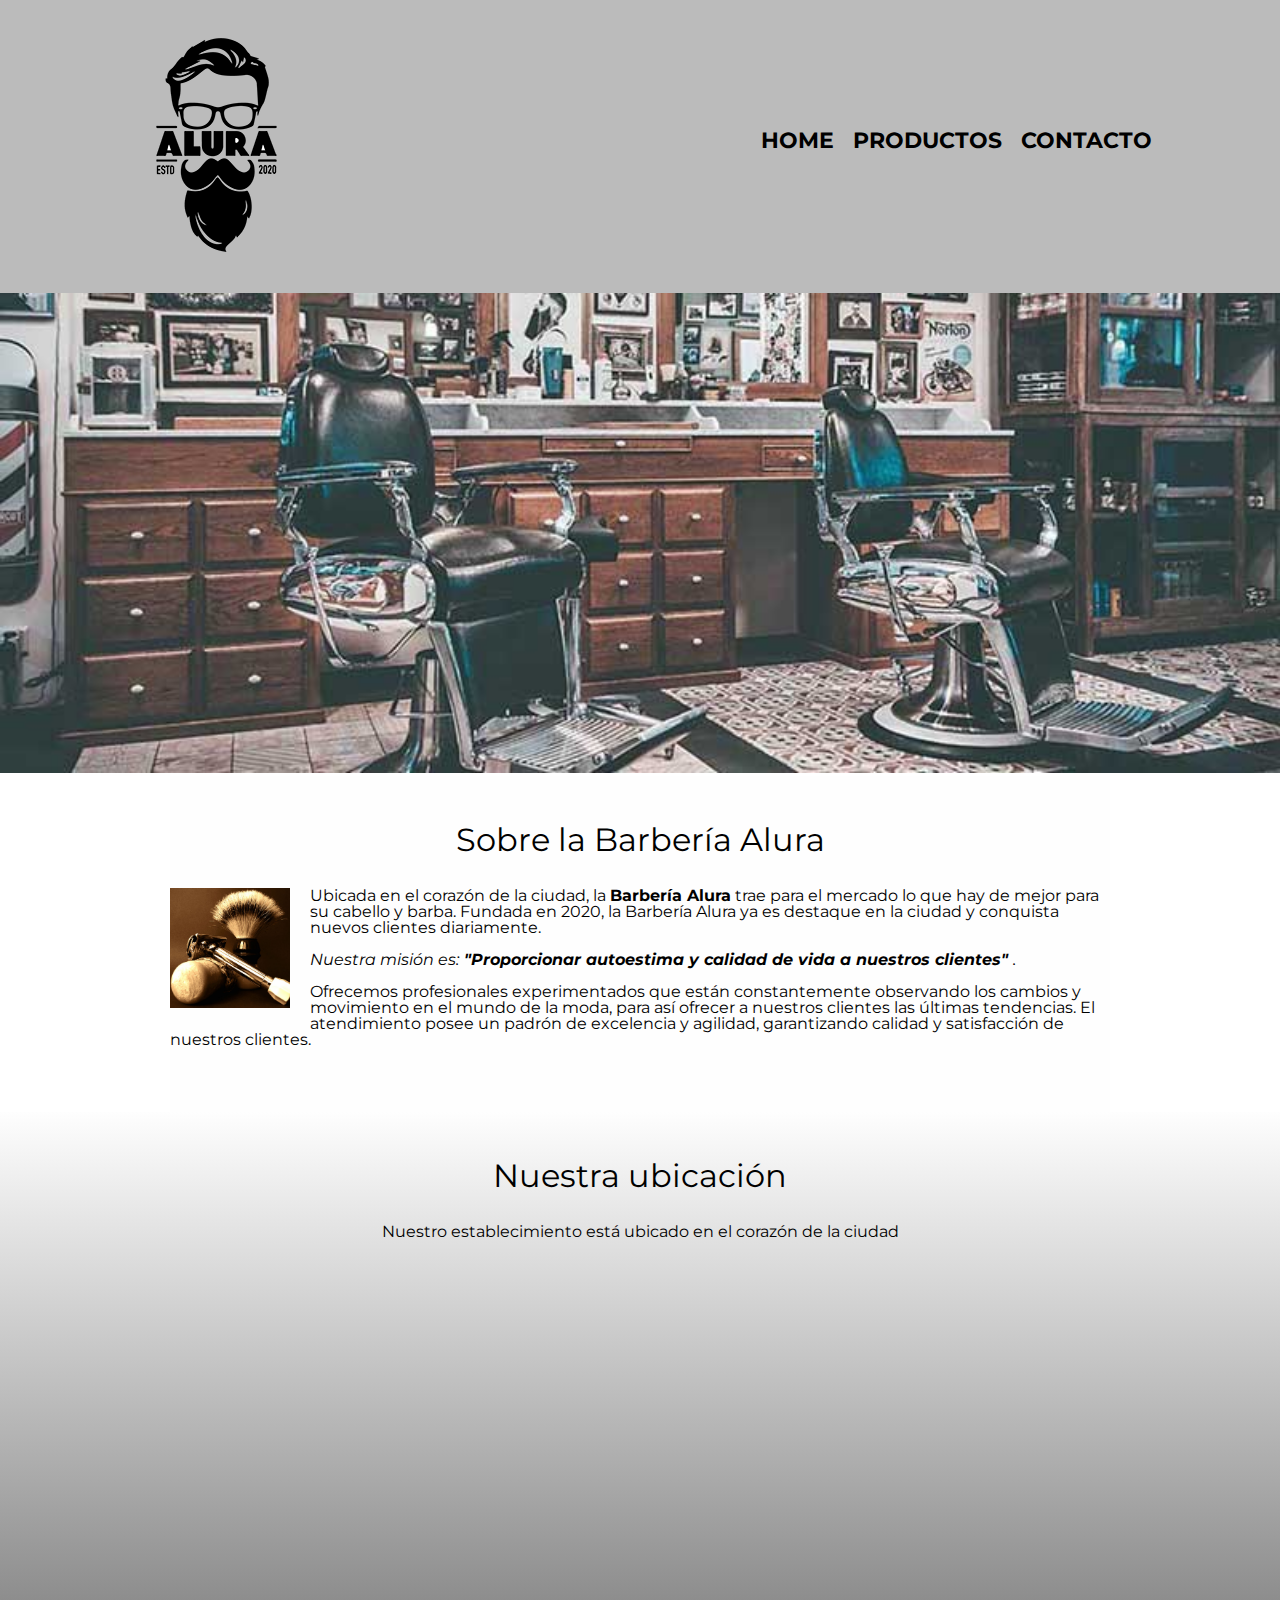
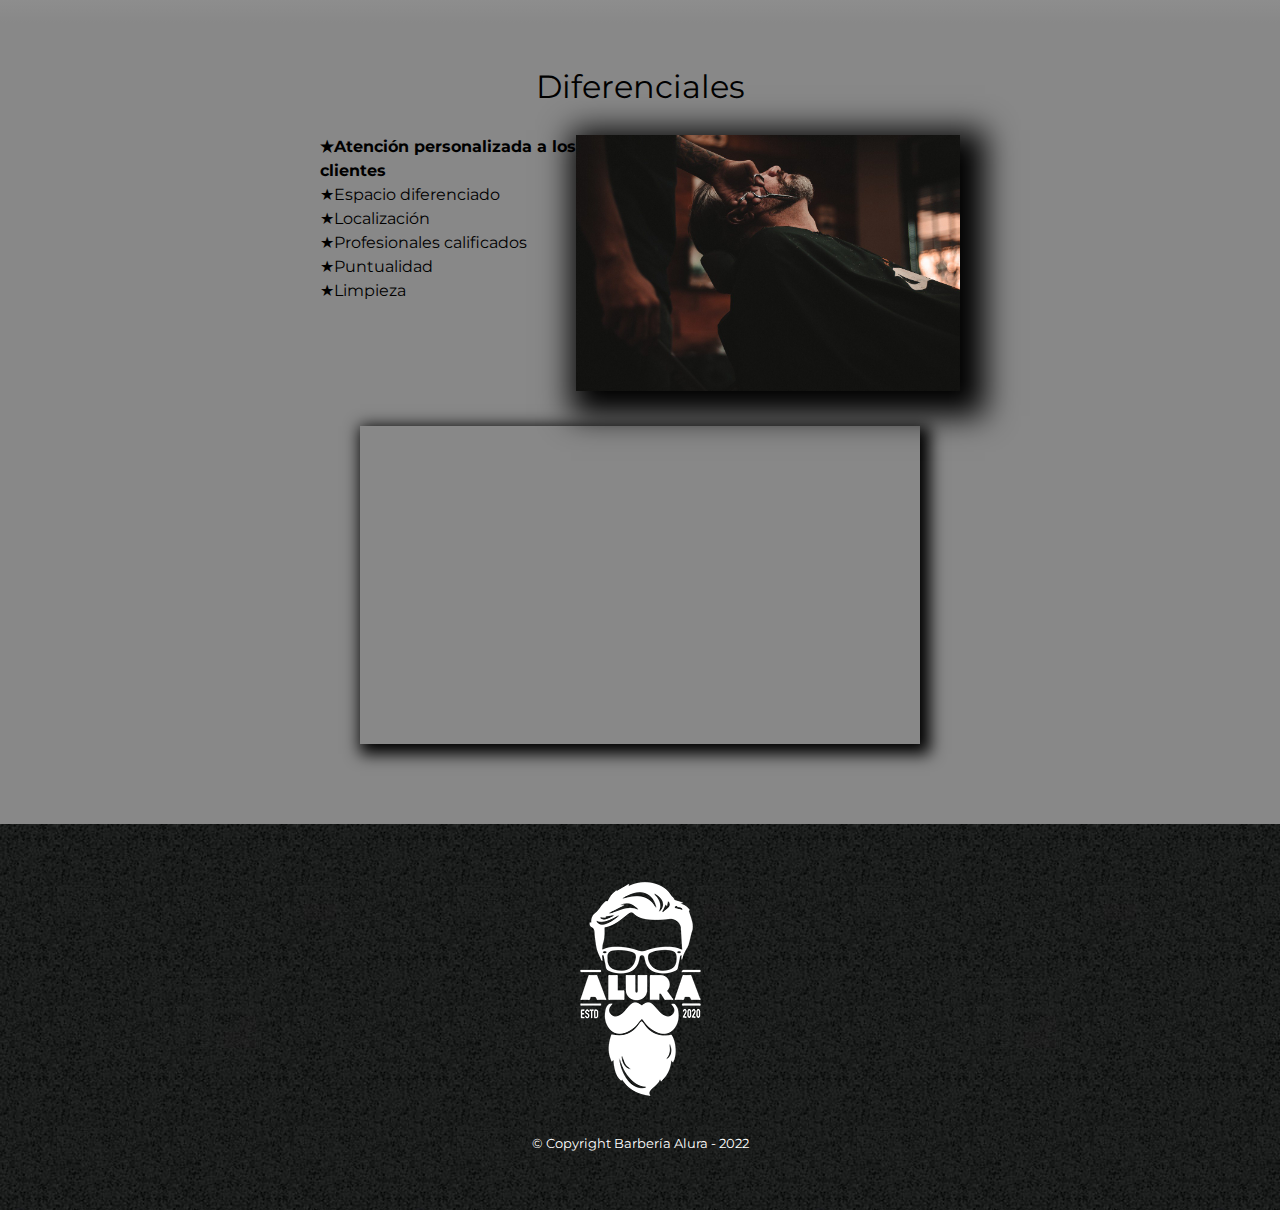
<file: index.html>
<!DOCTYPE html>
<html lang="es">
<head>
    <meta charset="UTF-8">
    <meta http-equiv="X-UA-Compatible" content="IE=edge">
    <meta name="viewport" content="width=device-width, initial-scale=1.0">
    <link rel="stylesheet" href="reset.css">
    <link rel="stylesheet" href="style.css">
    <link rel="preconnect" href="https://fonts.googleapis.com">
<link rel="preconnect" href="https://fonts.gstatic.com" crossorigin>
<link href="https://fonts.googleapis.com/css2?family=Inter:wght@400;700&family=Montserrat:wght@300&display=swap" rel="stylesheet">
    
    <title>Barbería Alura</title>
    
</head>
<body>
    <header>
        <div class="caja">
            <h1><img src="imagenes/logo.png"></h1>
            <nav>
                <ul>
                    <li><a href="index.html">Home</a></li>
                    <li><a href="productos.html">Productos</a></li>
                    <li><a href="contacto.html">Contacto</a></li>
                </ul>
            </nav>
        </div>
    </header>

       <img class="banner" src="banner/banner.jpg">

       <main>
            <section class="principal">
                <h2 class="titulo-principal">Sobre la Barbería Alura</h2>

                <img src="./imagenes/utensilios[1].jpg" alt="Utensilios de barbero" class="utensilios">

                <p>
                    Ubicada en el corazón de la ciudad, la <strong>Barbería Alura</strong> trae para el mercado lo que hay de mejor para su cabello y barba. Fundada en 2020, la Barbería Alura ya es destaque en la ciudad y conquista nuevos clientes diariamente.
                </p>
            
            
                <p id="mision">
                    <em> 
                        Nuestra misión es:<strong> "Proporcionar autoestima y calidad de vida a nuestros clientes"
                        </strong>.
                    </em>
                </p>
            
                <p>Ofrecemos profesionales experimentados que están constantemente observando los cambios y movimiento en el mundo de la moda, para así ofrecer a nuestros clientes las últimas tendencias. El atendimiento posee un padrón de excelencia y agilidad, garantizando calidad y satisfacción de nuestros clientes. </p>
        
            </section>
            <section class="mapa">
                <h3 class="titulo-principal">Nuestra ubicación</h3> 
                <p>Nuestro establecimiento está ubicado en el corazón de la ciudad</p>
               <div class="mapa-contenido">
                <iframe src="https://www.google.com/maps/embed?pb=!1m18!1m12!1m3!1d3656.4498404748992!2d-46.63452058502166!3d-23.588194784669575!2m3!1f0!2f0!3f0!3m2!1i1024!2i768!4f13.1!3m3!1m2!1s0x94ce5a2b2ed7f3a1%3A0xab35da2f5ca62674!2sCaelum%20-%20Education%20and%20Innovation!5e0!3m2!1ses!2sar!4v1652542153795!5m2!1ses!2sar" width="100%" height="300" style="border:0;" allowfullscreen="" loading="lazy" referrerpolicy="no-referrer-when-downgrade"></iframe>
               </div>

            </section>

            <section class="diferenciales">
                
                <h3 class="titulo-principal">Diferenciales</h3>

               <div class="contenido-diferenciales">
                    <ul class="lista-diferenciales">
                        <li class="items">Atención personalizada a los clientes</li>
                        <li class="items">Espacio diferenciado</li>
                        <li class="items">Localización</li>
                        <li class="items">Profesionales calificados</li>
                        <li class="items">Puntualidad</li>
                        <li class="items">Limpieza</li>
                        </ul><img src="diferenciales/diferenciales.jpg" class="imagen-diferenciales">
                </div>
                <div class="video">
                    <iframe width="100%" height="315" src="https://www.youtube.com/embed/wcVVXUV0YUY" title="YouTube video player" frameborder="0" allow="accelerometer; autoplay; clipboard-write; encrypted-media; gyroscope; picture-in-picture" allowfullscreen></iframe>
                </div>
            </section>

           
       </main>


        <footer>
            <a href="index.html"><img src="imagenes/logo-blanco.png"></a>
            <p class="copyright"> 
                    
            &copy; Copyright Barbería Alura - 2022
            </p>
        </footer>
</body>
</html>
</file>
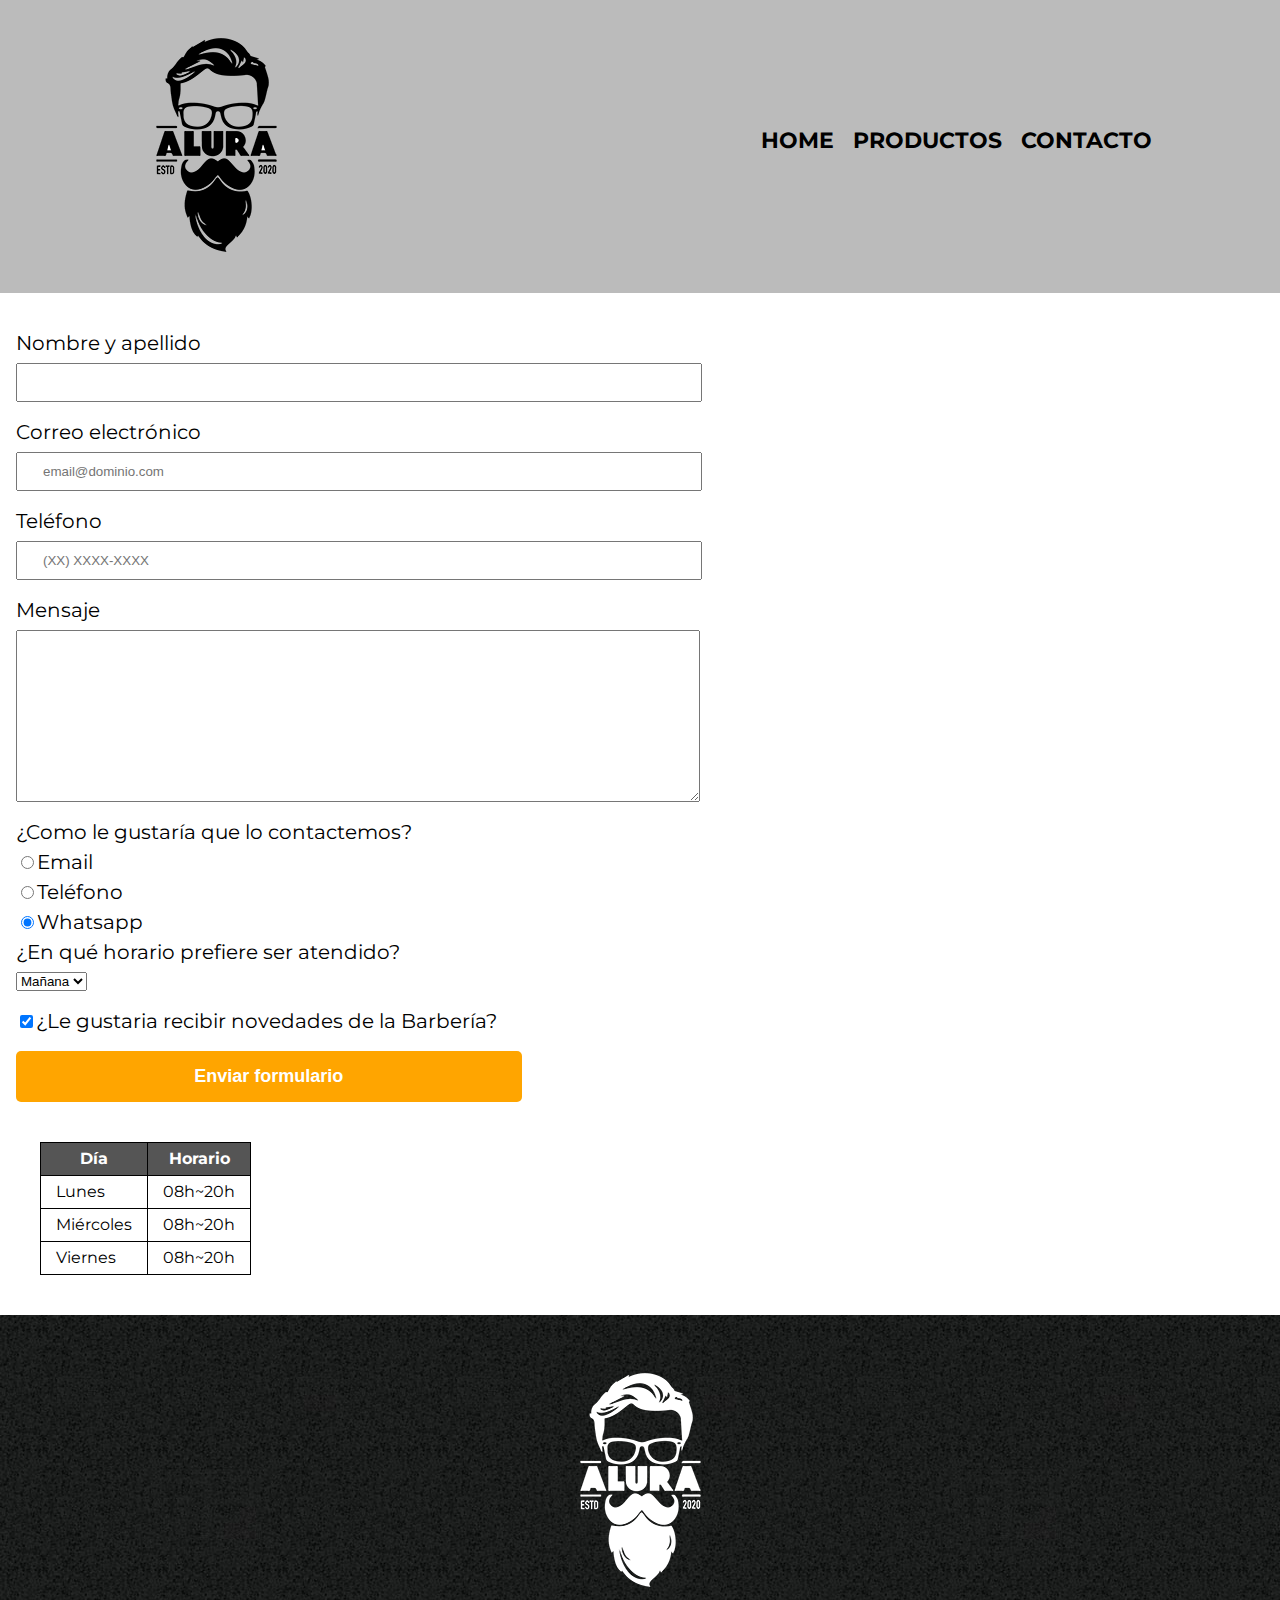
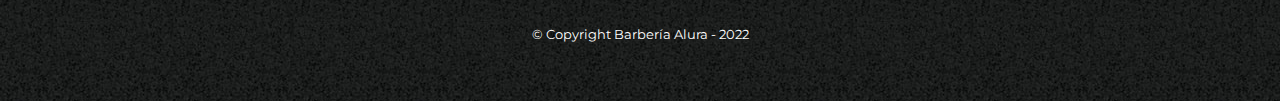
<file: contacto.html>
<!DOCTYPE html>
<html lang="en">
<head>
    <meta charset="UTF-8">
    <meta http-equiv="X-UA-Compatible" content="IE=edge">
    <meta name="viewport" content="width=device-width, initial-scale=1.0">
    <link rel="stylesheet" href="reset.css">
    <link rel="stylesheet" href="style.css">
    <link rel="preconnect" href="https://fonts.googleapis.com">
    <link rel="preconnect" href="https://fonts.gstatic.com" crossorigin>
    <link href="https://fonts.googleapis.com/css2?family=Inter:wght@400;700&family=Montserrat:wght@300&display=swap" rel="stylesheet">
    <title>Contacto</title>
</head>
<body>
    <header>
        <div class="caja">
            <h1><img src="imagenes/logo.png"></h1>
            <nav>
                <ul>
                    <li><a href="index.html">Home</a></li>
                    <li><a href="productos.html">Productos</a></li>
                    <li><a href="contacto.html">Contacto</a></li>
                </ul>
            </nav>
        </div>
    </header>

    <main>
        <form action="">
            <label for="nombreApellido">Nombre y apellido</label>
            <input type="text" id="nombreApellido" class="input-padron" required>

            <label for="correoElectronico">Correo electrónico</label>
            <input type="email" id="correoElectronico" class="input-padron"required placeholder="email@dominio.com">

            <label for="telefono">Teléfono</label>
            <input type="tel" id="telefono" class="input-padron"required placeholder="(XX) XXXX-XXXX ">

            <label for="mensaje">Mensaje</label>
            <textarea id="mensaje" cols="70" rows="10" class="input-padron" required></textarea>

            <fieldset>
                
                
                <legend>¿Como le gustaría que lo contactemos?</legend>

                <label for="radio-email"> <input type="radio" id="radio-email" value="email" name="contacto">Email</label>
                

                <label for="radio-telefono"><input type="radio" id="radio-telefono" value="telefono" name="contacto">Teléfono</label>

                <label for="radio-whatsapp"><input type="radio" id="radio-whatsapp" value="whatsapp" name="contacto" checked>Whatsapp</label>
                </fieldset>
                <fieldset>
                    
                <legend>¿En qué horario prefiere ser atendido?</legend>
                
                <select >
                    <option >Mañana</option>
                    <option >Tarde</option>
                    <option >Noche</option>
                </select>
                
            </fieldset>

                <label class="checkbox"> <input type="checkbox" checked>¿Le gustaria recibir novedades de la Barbería?</label>

            <input type="submit" value="Enviar formulario" class="enviar">
        </form>
        <table>
            <thead>
                <tr>
                    <th>Día</th>
                    <th>Horario</th>
                </tr>
    
            </thead>
            <tbody>
                    
                <tr>
                    <td>Lunes</td>
                    <td>08h~20h</td>
                </tr>
                <tr>
                    <td>Miércoles</td>
                    <td>08h~20h</td>
                </tr>
                <tr>
                    <td>Viernes</td>
                    <td>08h~20h</td>
                </tr>
            </tbody>
        </table>


    </main>
    <footer>
        <img src="imagenes/logo-blanco.png" alt="Logo de la Barbería Alura">
        <p class="copyright"> 
            	
        &copy; Copyright Barbería Alura - 2022
        </p>
    </footer>
    
</body>
</html>
</file>
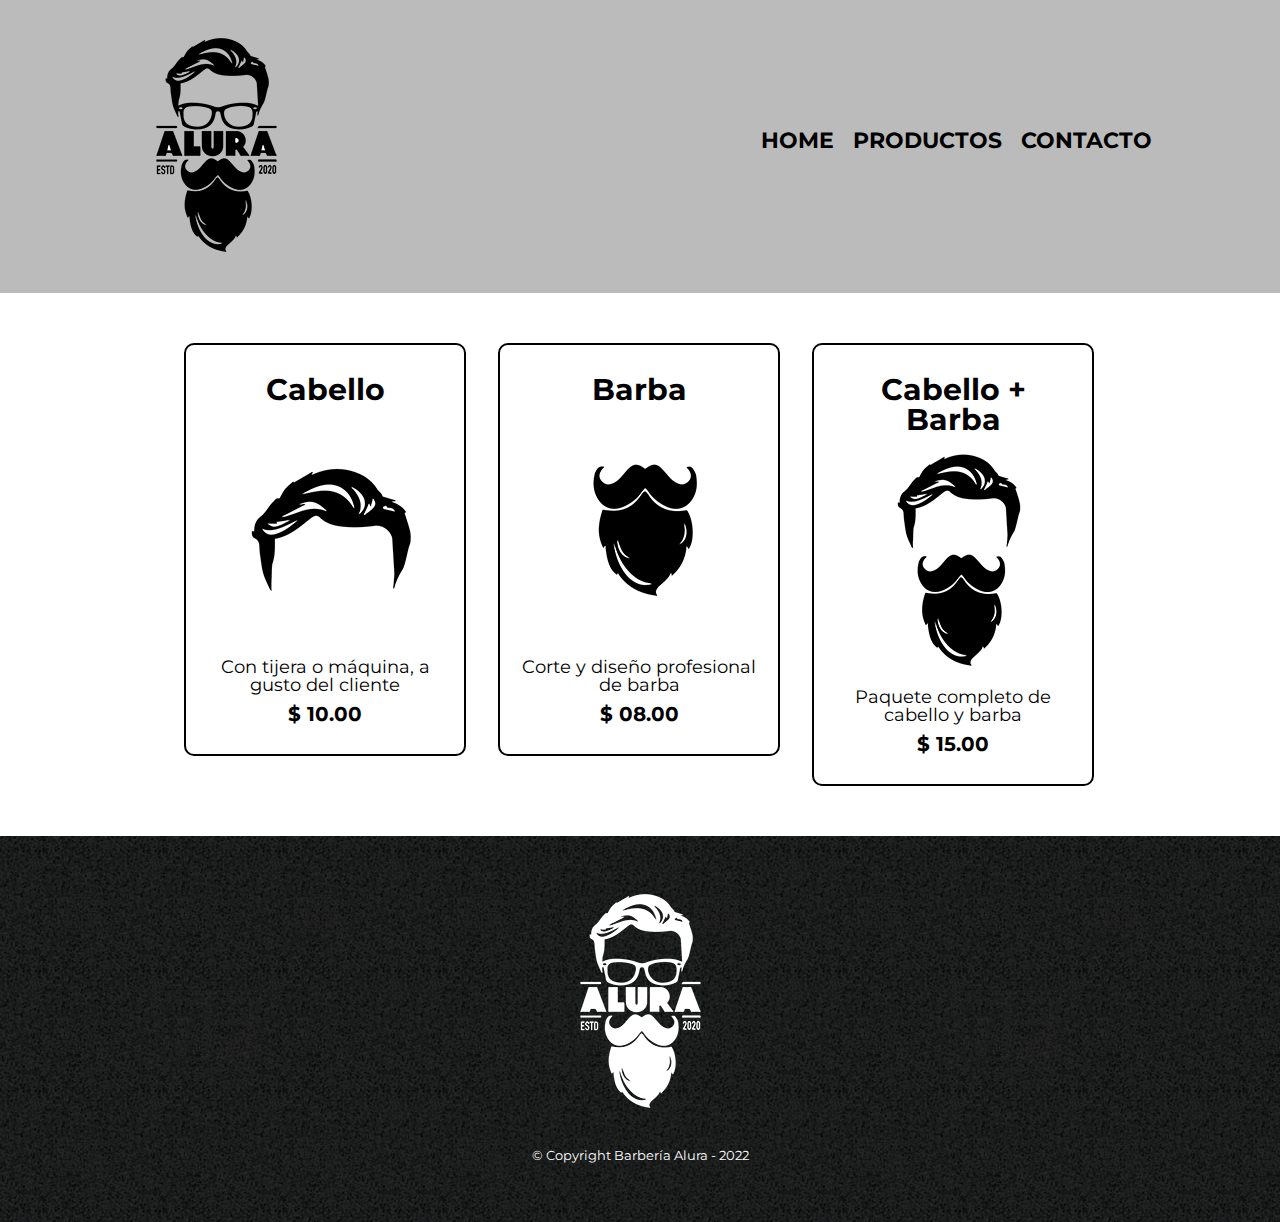
<file: productos.html>
<!DOCTYPE html>
<html lang="en">
<head>
    <meta charset="UTF-8">
    <meta http-equiv="X-UA-Compatible" content="IE=edge">
    <meta name="viewport" content="width=device-width, initial-scale=1.0">
    <link rel="stylesheet" href="reset.css">
    <link rel="stylesheet" href="style.css">
    <link rel="preconnect" href="https://fonts.googleapis.com">
    <link rel="preconnect" href="https://fonts.gstatic.com" crossorigin>
    <link href="https://fonts.googleapis.com/css2?family=Inter:wght@400;700&family=Montserrat:wght@300&display=swap" rel="stylesheet">
    <title>Productos</title>
</head>
<body>
    <header>
        <div class="caja">
            <h1><img src="imagenes/logo.png"></h1>
            <nav>
                <ul>
                    <li><a href="index.html">Home</a></li>
                    <li><a href="productos.html">Productos</a></li>
                    <li><a href="contacto.html">Contacto</a></li>
                </ul>
            </nav>
        </div>
    </header>
        
    </header>
    <main>
        <ul class="productos">
            <li>
                <h2>Cabello</h2>
                <img src="imagenes/cabello.jpg" alt="">
                <p class="productoDescripcion">Con tijera o máquina, a gusto del cliente</p>
                <p class="productoPrecio">$ 10.00</p>
                
            </li>
            <li>
                <h2>Barba</h2>
                <img src="imagenes/barba.jpg" alt="">
                <p class="productoDescripcion">Corte y diseño profesional de barba</p>
                <p class="productoPrecio">$ 08.00</p>
                
            </li>
            <li>
                <h2>Cabello + Barba</h2>
                <img src="imagenes/cabello+barba.jpg" alt="">
                <p class="productoDescripcion">Paquete completo de cabello y barba</p>
                <p class="productoPrecio">$ 15.00</p>
                
            </li>
        </ul>
    </main>
    <footer>
        <img src="imagenes/logo-blanco.png">
        <p class="copyright"> 
            	
        &copy; Copyright Barbería Alura - 2022
        </p>
    </footer>
    
    

</body>
</html>
</file>
<file: style.css>
body{
font-family: 'Montserrat', sans-serif;

}

header{
    background: #BBBBBB;
    padding: 20px 0;
}

.caja{
    width: 80%;
    position: relative;
    margin: 0 auto;
}

nav{
    position: absolute;
    top: 110px;
    right: 0;   
}

nav li{
    display: inline;
    margin: 0 0 0 15px;
}

nav a{
    text-transform: uppercase;
    color: #000000;
    font-weight: bold;
    font-size: 22px;
    text-decoration: none;
}

.productos{
    width: 940px;
    margin: 0 auto;
    padding: 50px;
}

 .productos li{
     display: inline-block;
     text-align: center;
     width:30%;
     vertical-align: top;
     margin: 0 1.5%;
     padding: 30px 20px;
     box-sizing: border-box;
     border: solid 2px #000000;
     border-radius: 10px    ;
 }

 .productos h2{
     font-size: 30px;
     font-weight: bold;
 }

 .productos .productoDescripcion{
font-size: 18px;
 }

 .productos .productoPrecio{
    font-size: 20px;
    font-weight: bold;
    margin-top: 10px;
 }

 nav a:hover{
    color:#c78c19;
    text-decoration: underline;
}

.productos li:hover{
border-color: #c78c19;
}

.productos li:hover h2{
    font-size: 33px;
}

.productos li:active{
    border-color: #088C19;
}

footer{
    text-align: center;
    background: url(imagenes/bg.jpg);
    padding: 40px;
}

footer .copyright{
    color: #FFFFFF;
    font-size: 13px;
    margin: 20px;
}



/* estilos de la pagina de contacto */

form {
    margin: 40px 0;
    padding-left: 1rem;
}

form label, form legend{
    display: block;
    font-size: 20px;
    margin: 0 0 10px;    
}

.input-padron{
    display: block;
    margin: 0 0 20px;
    padding: 10px 25px;
    width:50%;
    
}

.checkbox{
    margin: 20px 0;
}


.enviar{
    width: 40%;
    padding: 15px 0;
    font-size: 18px;
    font-weight: bold;
    color: white;
    background: orange;
    border: none;
    border-radius: 5px;
    transition: 1s all;
    cursor: pointer;
}

.enviar:hover{
    background: darkorange;
    transform: scale(1.2);
}

table{
    margin: 40px 40px;
}

thead{
    background: #555555;
    color:white;
    font-weight: bold;
    
}

td, th{
    border: 1px solid black;
    padding: 8px 15px;
}



/* Estilos para el home */
.banner{
    width: 100%;
    }
    
    
    .principal{
        background: #FEFEFE;
        padding: 3em 0;
        width: 940px;
    margin: 0 auto;
    }
    
    .titulo-principal{
        text-align: center;
        font-size: 2em;
        margin: 0 0 1em;
        clear: left;
    }
    

    .principal p{
        margin: 0 0  1em;
    }

    .principal strong{
        font-weight: bold;
    }

    .principal em{
        font-style: italic;
    }

    .mapa{
        padding: 3em 0;
        background: linear-gradient(#FEFEFE, #888888);
    }

    .mapa p{
        margin: 0 0 2em;
        text-align: center;
    }

    .mapa-contenido{
        width: 940px;
        margin: 0 auto;
    }

    .utensilios{
        width: 120px;
        float: left;
        margin: 0 20px 20px 0;
    }

    .diferenciales{
        background: #888888;
        padding: 3em 0;        
    }
     
    .contenido-diferenciales{
        width: 640px;
        margin: 0 auto;
    }

    .lista-diferenciales{
        width: 40%;
        display: inline-block;
        vertical-align: top;
    }

    .items{
        line-height: 1.5;
    }
    .items::before{
        content: "★";
    }

    .items:first-child{
        font-weight: bold;
    }
    
    .imagen-diferenciales{
        width: 60%;
        transition: 400ms;
        box-shadow: 10px 10px 30px 15px #000000;
    }
    .imagen-diferenciales:hover{
        opacity: 0.5;
    }

    .video{
        width: 560px;
        margin: 2em auto;
        box-shadow: 5px 5px 15px 5px #000000;
        
    }

    @media screen and (max-width:760px) {
        h1{
            text-align: center;
        }
        nav{
            position: static;
        text-align: center;
        }
              
        
        .caja, .principal, .mapa-contenido, .contenido-diferenciales, .video{
            width: auto;
        }

        .principal p, .principal .utensilios{
            padding: 0 0 0 0.5em;
        }

        .lista-diferenciales, .imagen-diferenciales{
            width: 100% ;
            margin: 10px 0;
        }

        /* responsive pagina de productos */
        .productos li{
            width: 100vw;
            display: block;
            margin: 0;
        }
        .productos{
            padding: 1em 0;
            margin: 1em 0;
        }
        
    }
    @media screen and (min-width:480px) and (max-width:768px) {
       .caja nav li a{
           display: block;

       }
       
        /* responsive pagina de productos */
        .productos li{
            width: 55vw;
            display: block;
            margin: 0 23vw;
        }
        .productos{
            padding: 0 auto;
            margin: 0 auto;
        }
    }
</file>
